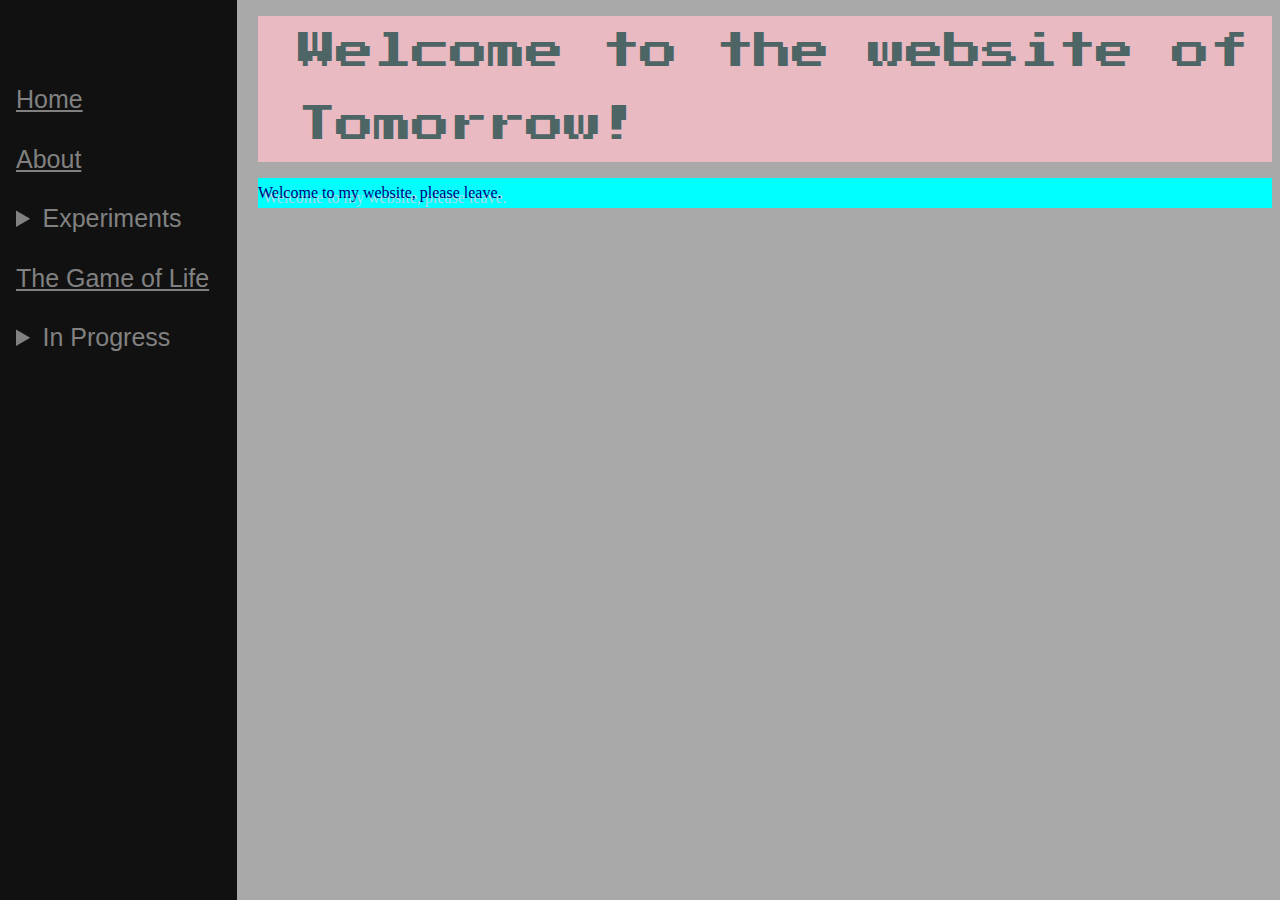
<file: index.html>
<!DOCTYPE html>
<html>
<head>
  <meta charset="utf-8">
  <meta name="viewport" content="width=device-width">
  <link rel="preconnect" href="https://fonts.googleapis.com">
  <link rel="preconnect" href="https://fonts.gstatic.com" crossorigin>
  <link rel="stylesheet" href="static/style.css">
  <link href="https://fonts.googleapis.com/css2?family=Press+Start+2P&display=swap" rel="stylesheet">
  <script src="https://code.jquery.com/jquery-1.10.2.js"></script>
  <title>Behold, my stuff</title>
</head>
<body>
<ul>
<header>Welcome to the website of Tomorrow!</header>
</ul>
<!--Navigation bar-->
<div id="nav-placeholder">

</div>

<script>
$(function(){
  $("#nav-placeholder").load("navbar.html");
});
</script>
<!--end of Navigation bar-->
  <p>
    Welcome to my website, please leave.
  </p>
</body>
</html>
</file>
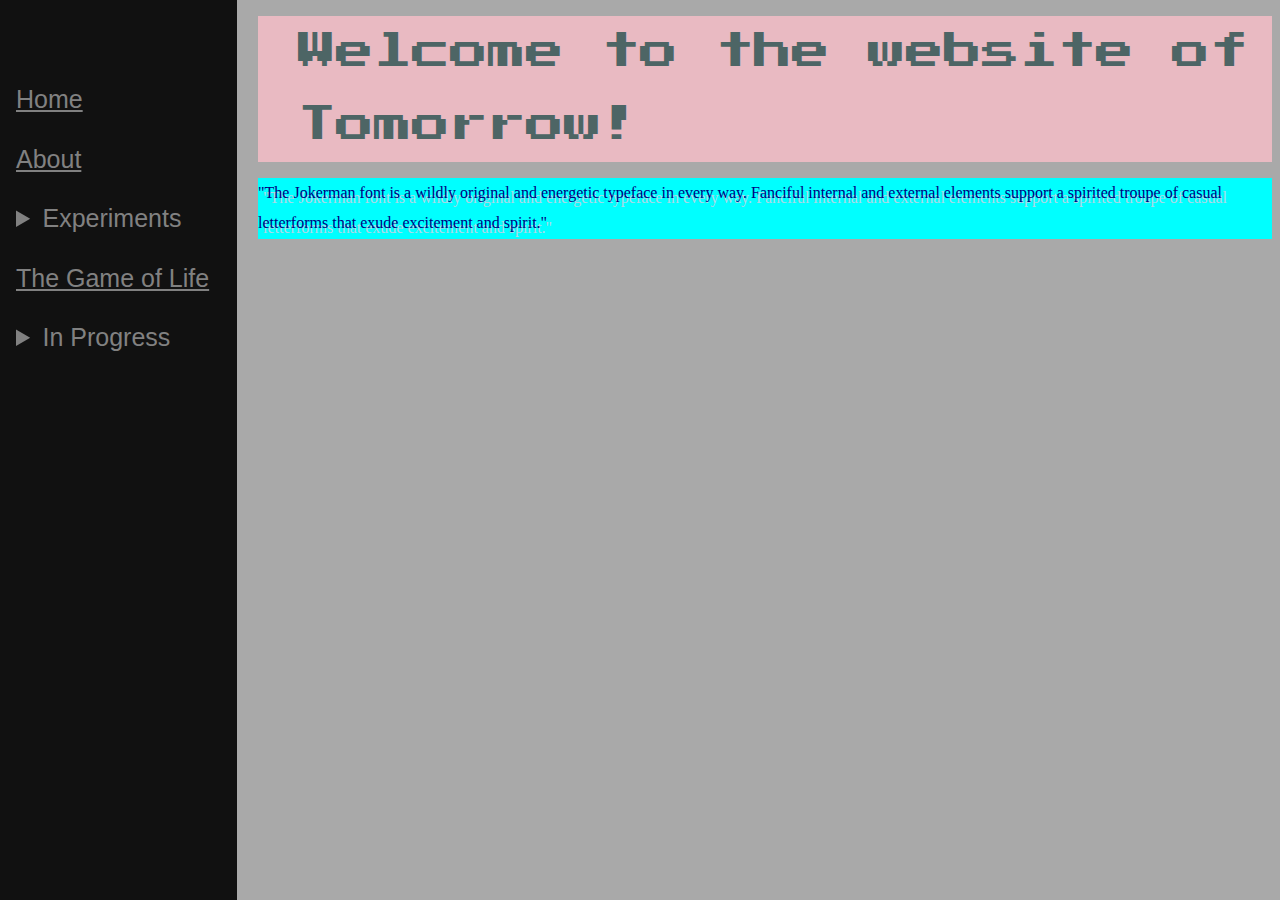
<file: about.html>
<!DOCTYPE html>
<head>
  <meta charset="utf-8">
  <meta name="viewport" content="width=device-width">
  <link rel="preconnect" href="https://fonts.googleapis.com">
  <link rel="preconnect" href="https://fonts.gstatic.com" crossorigin>
  <link rel="stylesheet" href="static/style.css">
  <link href="https://fonts.googleapis.com/css2?family=Press+Start+2P&display=swap" rel="stylesheet">
   <script src="https://code.jquery.com/jquery-1.10.2.js"></script>
  <title>Behold, my stuff</title>
</head>
<body>
<ul>
<header>Welcome to the website of Tomorrow!</header>
</ul>
  
  <div id="nav-placeholder"></div>
<script>
$(function(){
  $("#nav-placeholder").load("navbar.html");
});
</script>
      <p>"The Jokerman font is a wildly original and energetic typeface in every way. Fanciful internal and external elements support a spirited troupe of casual letterforms that exude excitement and spirit." </p>
   </body>
</html>
</file>
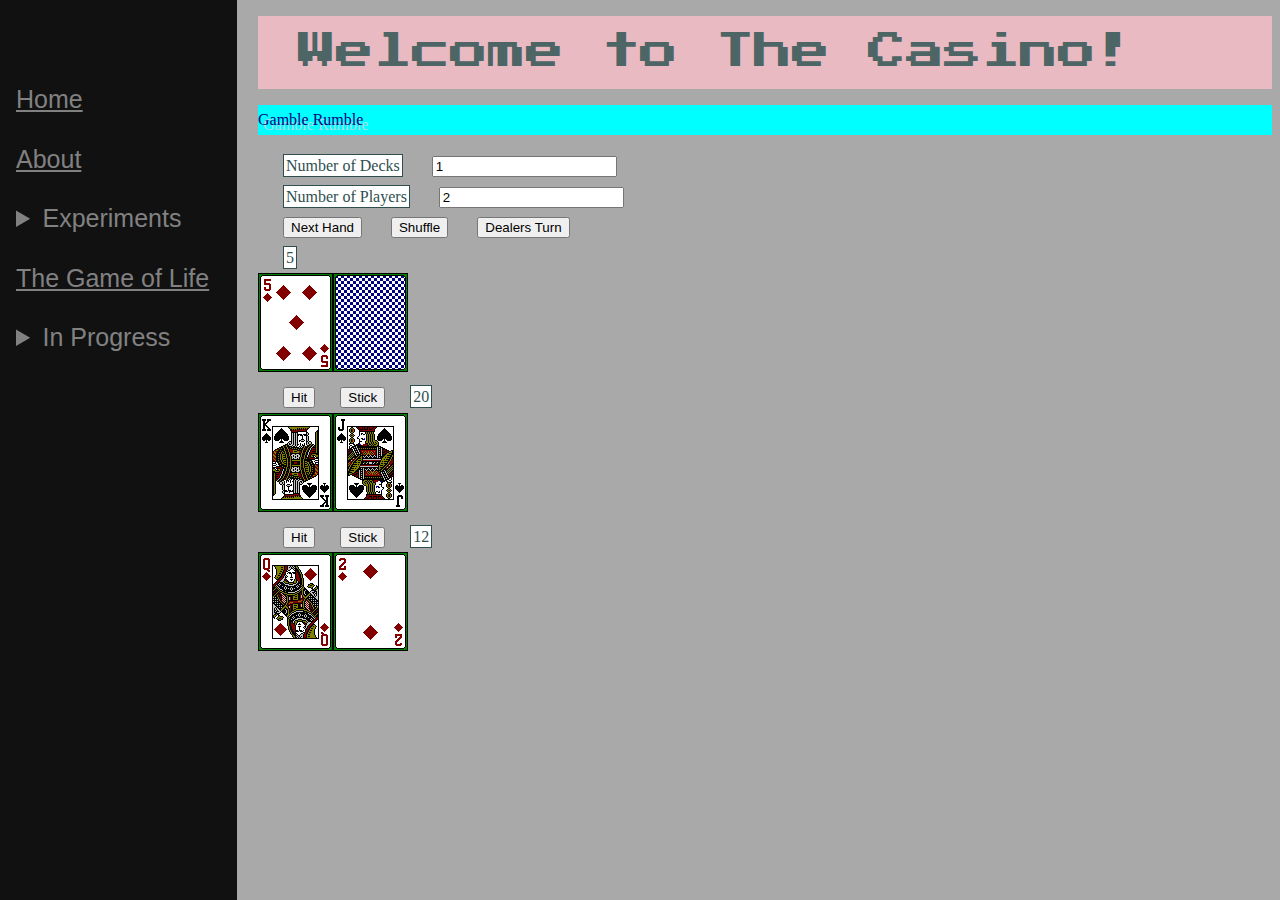
<file: blackjack.html>
<!DOCTYPE html>
<html>
<head>
  <meta charset="utf-8">
  <meta name="viewport" content="width=device-width">
  <link rel="preconnect" href="https://fonts.googleapis.com">
  <link rel="preconnect" href="https://fonts.gstatic.com" crossorigin>
  <link rel="stylesheet" href="static/style.css">
  <link href="https://fonts.googleapis.com/css2?family=Press+Start+2P&display=swap" rel="stylesheet">
  <script type="text/javascript" src="tests/cardMagic.js"></script>
  <script src="https://code.jquery.com/jquery-1.10.2.js"></script>
  <title>Behold, my stuff</title>
</head>
<body>
<ul>
<header>Welcome to The Casino!</header>
</ul>
    <div id="nav-placeholder"></div>
<script>
$(function(){
  $("#nav-placeholder").load("navbar.html");
});
</script>

<p>
  Gamble Rumble
</p>

<div id="gameControls">
    <label for="deckCount">Number of Decks</label>
    <input id="deckCount" type="Number" min=1 value=1> <br>
	<label for="playerCount">Number of Players</label>
    <input id="playerCount" type="Number" min=1 value=2> <br>
    <input type="Button" value="Next Hand" onclick="setUpPlayers(parseInt(document.getElementById('playerCount').value)+1)">
    <input type="Button" value="Shuffle" onclick="setUp(document.getElementById('deckCount').value)"> 
    <input type="Button" value="Dealers Turn" onclick="dealersTurn()"> 
	
</div>
<div id="players">
<div id="player0">
    <input type="Button" value="Deal Player 1 a Card" onclick="newCard(0)">
    <label id="player0Score">0</label><br>
</div>
<div id="player1">
  <input type="Button" value="Deal Player 2 a Card" onclick="newCard(1)">
  <label id="player1Score">0</label><br>
</div>
</div>

<div id="playerCards"></div>

<script>
  //Declaring global variables

  let hands=[];
  let shoe=[];
  let playerCount=0;

  // Declaring card dimensions
  let cardWidth = 72;
  let cardHeight = 96;

  // Declaring hand counters
  let handCount=[0,0];

  setUp(document.getElementById('deckCount').value);

  function setUp(noDecks){
    shoe=shuffle(initDeck(noDecks));
    setUpPlayers(parseInt(document.getElementById('playerCount').value)+1);
  }
  
  function setUpPlayers(noPlayers){
	  //Delete all content within the "Players" div
	  playerCount = noPlayers;
	document.getElementById("players").innerHTML="";
	hands=[0];

	  //Loop through the number of players, add divs for each player and populate with buttons, then deal two cards. Dealer is Player 0.
	for (let i=0; i<playerCount; i++){
		var newPlayerDiv = document.createElement("div");
		newPlayerDiv.id="player"+i;
		document.getElementById("players").appendChild(newPlayerDiv);
		
		if(i!=0){
		var newPlayerHitButton = document.createElement("input");
		newPlayerHitButton.type="Button";
		newPlayerHitButton.value="Hit";
		newPlayerHitButton.id="player"+i+"Hit";
		newPlayerHitButton.setAttribute("onClick","newCard("+i+")");
		newPlayerDiv.appendChild(newPlayerHitButton);
		
		var newPlayerStickButton = document.createElement("input");
		newPlayerStickButton.type="Button";
		newPlayerStickButton.value="Stick";
		newPlayerStickButton.id="player"+i+"Stick";
		newPlayerStickButton.setAttribute("onClick","stick("+i+")");
		newPlayerDiv.appendChild(newPlayerStickButton);
		}
		
		
		var newPlayerScoreLabel = document.createElement("label");
		newPlayerScoreLabel.id = "player"+i+"Score";
		newPlayerScoreLabel.innerHTML = 0;
		newPlayerDiv.appendChild(newPlayerScoreLabel);
		
		newPlayerDiv.appendChild(document.createElement("br"));
				
		for (let j=0; j<2; j++){
		newCard(i);
		}
	}
  }
  
  /*
  function clearCards(){
    for (let i=0; i<hands.length; i++){
        for (let j=0; j<hands[i].length; j++){
          document.getElementById("player"+i+"card"+j).remove();
        } 
        document.getElementById("player"+i+"Score").innerHTML=0;
      }
      hands=[];
  }
  */
  
  function setCard(card) {
    let cardElem=document.getElementById(card.id);
	cardElem.style.backgroundPositionX=(-cardWidth*(card.rank))+"px";
	cardElem.style.backgroundPositionY=(-cardHeight*(card.suit))+"px";
  }

//test function - not used in game
  function randomCards(){
    //handCount.length returns number of players
    for (let i=0; i<handCount.length; i++){
      //handCount[i] returns how many cards that player has
      for (let j=0; j<handCount[i]; j++){ 
        let suit=Math.floor(Math.random()*4);
        let rank=Math.floor(Math.random()*13);
        setCard({id:"player"+i+"card"+j,rank:rank,suit:suit});
      }
    }
  }

  function newCard(i){

    //check if player is initialised, give an empty hand if not
    if (!hands[i]){
      hands[i]=[];
    }

    //check if there's still cards in the shoe
    if (shoe.length==0){
      console.log("Empty Deck");
      window.alert("Empty Deck");
      return 0;
    }

    hands[i].push(shoe.pop());
    let currCard=hands[i].length-1;

    var newCardCanvas = document.createElement("canvas");
    newCardCanvas.id="player"+i+"card"+currCard;
    newCardCanvas.width=cardWidth+1;
    newCardCanvas.height=cardHeight+1;
    newCardCanvas.style="border:1px solid #000000;background:green; background-image:url('resources/cardSprites.png');";
    const currPlayer = document.getElementById("player"+i);
    currPlayer.appendChild(newCardCanvas);
	
	if (i==0 && currCard==1){
	hiddenCard({id:newCardCanvas.id,rank:hands[i][currCard].rankNo,suit:hands[i][currCard].suitNo});
	} else {	
    setCard({id:newCardCanvas.id,rank:hands[i][currCard].rankNo,suit:hands[i][currCard].suitNo});
    document.getElementById("player"+i+"Score").innerHTML=getValue(i);
	}
	
	if (getValue(i)>21) {
	stick(i);
	}
	
  }
  
  function stick(player){
  document.getElementById("player"+player+"Hit").disabled=true;
  document.getElementById("player"+player+"Stick").disabled=true;
  }

  function getValue(player){
    let value=0;
    for (let i=0; i<hands[player].length; i++){
      value+=hands[player][i].value;
    }

    if (value>21){
      for (let i=0; i<hands[player].length; i++){
        if ((value>21)&&(hands[player][i].value==11)){
          hands[player][i].value=1;
          value=getValue(player);
        }
      }
    }
	return value;
	}
	
	function hiddenCard(card){
		let cardElem=document.getElementById(card.id);
		cardElem.style.backgroundPositionX=(-cardWidth*(13))+"px";
		cardElem.style.backgroundPositionY=(-cardHeight*(0))+"px";
	}
	
	function dealersTurn() {
	
	for (let i=1; i<playerCount; i++){
	document.getElementById("player"+i+"Hit").disabled=true;
	}
	
	setCard({id:"player0card1",rank:hands[0][1].rankNo,suit:hands[0][1].suitNo});
	document.getElementById("player0Score").innerHTML=getValue(0);
	
	while (getValue(0)<16) {
	newCard(0);
	}
	
	}


</script>

 </body>
</html>
</file>
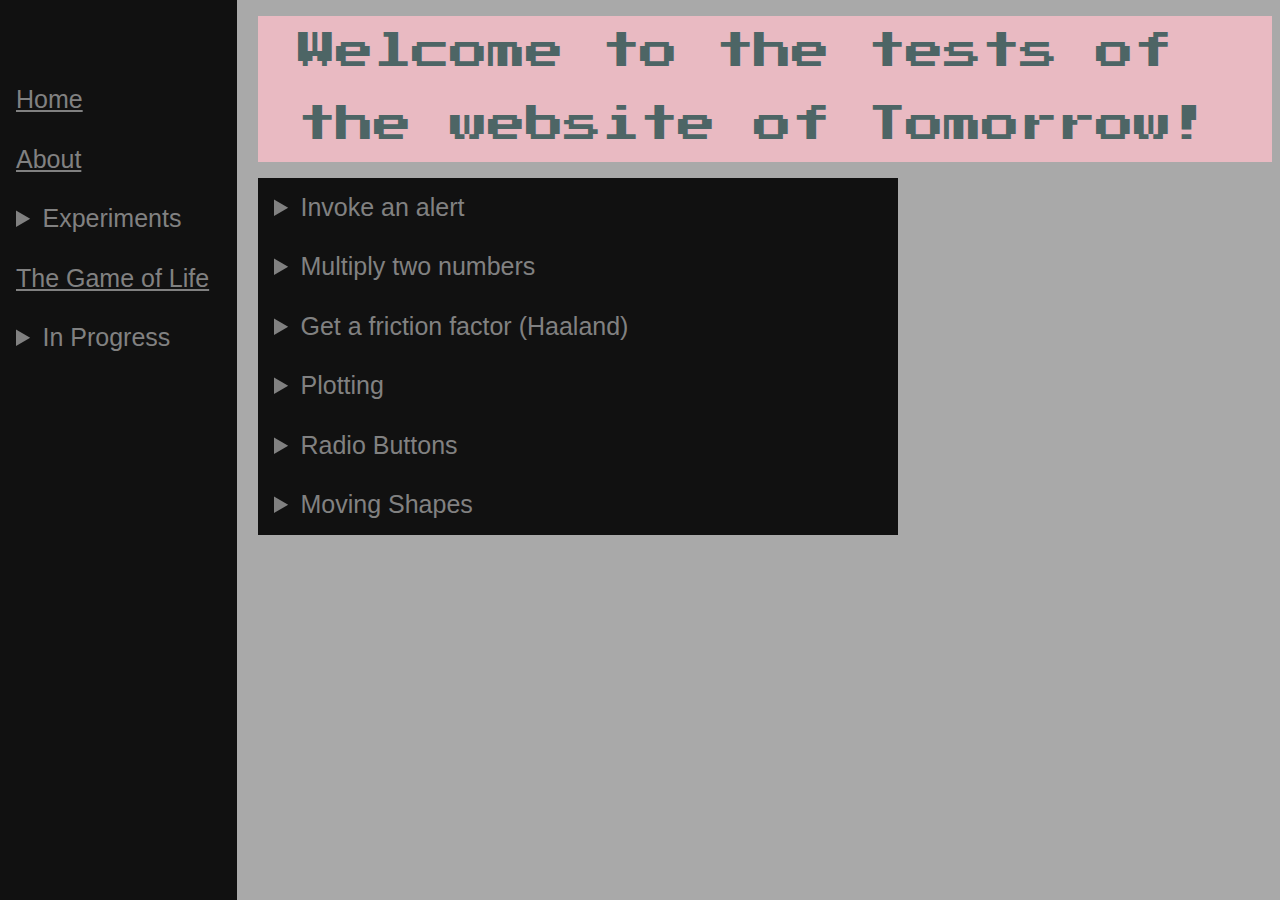
<file: experiments.html>
<!DOCTYPE html>
<html>
<head>
  <meta charset="utf-8">
  <meta name="viewport" content="width=device-width">
  <link rel="preconnect" href="https://fonts.googleapis.com">
  <link rel="preconnect" href="https://fonts.gstatic.com" crossorigin>
  <link rel="stylesheet" href="static/style.css">
  <link href="https://fonts.googleapis.com/css2?family=Press+Start+2P&display=swap" rel="stylesheet">
  <script type="text/javascript" src="tests/Alert.js"></script>
  <script type="text/javascript" src="tests/mathy.js"></script>
  <script src="https://code.jquery.com/jquery-1.10.2.js"></script>
  <title>Behold, my stuff</title>
  <script type="text/javascript">
    function updateValues() {
      document.getElementById("reynoldsNum").innerHTML=Math.round(reynolds(document.getElementById('speed').value, document.getElementById('dia').value/1000));
      document.getElementById("frictionAnswer").innerHTML = haaland(document.getElementById('absoluteRoughness').value, document.getElementById('speed').value, document.getElementById('dia').value).toFixed(6);

    }
  </script>
</head>
<body>
<ul>
<header>Welcome to the tests of the website of Tomorrow!</header>
</ul>
  
  <div id="nav-placeholder"></div>
<script>
$(function(){
  $("#nav-placeholder").load("navbar.html");
});
</script>
  
<div style="width:50vw;">  
  <details>
    <summary>Invoke an alert</summary>
  <input type="button" onclick="alarmo()" value ="button">
</details>
  <details>
  <summary>Multiply two numbers</summary>
  <input type="number" id="InputNumber2" min="1" max="100" value="1">
  <input type="number" id="InputNumber1" min="1" max="100" value="1"><br>
  <label id="OutputNumber" class="label_answer">0</label><br>
  <input type="Button" value="Calculate" onClick="document.getElementById('OutputNumber').innerText=runTheSums(document.getElementById('InputNumber1').value, document.getElementById('InputNumber2').value)">
</details>
  <details>
  <summary>Get a friction factor (Haaland)</summary>
  <div>
  <label>Velocity (m/s)</label><input type="number" id="speed" value="1"><br>
<div>
  <label>Diameter (mm)</label><input type="number" id="dia" value="150"><br>
</div>
<div>
  <label>Absolute Roughness (mm)</label><input type="number" id="absoluteRoughness" value="0.015"><br>
</div>
<div>
  <label>Reynolds Number:</label><label id="reynoldsNum" class="label_answer">0000</label>
</div>
  <div>
<label>Darcy friction factor:</label><label id="frictionAnswer" class="label_answer">0.00000</label><br>
</div>
  <input type="Button" value="Calculate" onClick=updateValues()>
</details>
  <details>
    <summary>Plotting</summary>
    <h3> hey what up it's pipe </h3>
    <canvas id="canvas" style="border:1px solid #000000;">
      This text is displayed if your browser does not support HTML5 Canvas.
  </canvas>
  <button id="drawButton" onclick="drawFunction1()">draw another line</button>
  <script>
    var c = document.getElementById("canvas");
    var ctx = c.getContext("2d");
    

    var bgImg = new Image();
    bgImg.src = "./tests/Pipes/Moody.png";

    bgImg.onload=()=>{
    c.width=bgImg.width/2;
    c.height=bgImg.height/2;
    var hRatio = c.width/bgImg.width;
    var vRatio = c.height/bgImg.height;
    var ratio = Math.min(hRatio,vRatio);
    ctx.drawImage(bgImg,0,0,bgImg.width,bgImg.height,0,0,bgImg.width*ratio,bgImg.height*ratio);
    


    var startY = c.height*.8;
    ctx.moveTo(0,startY);
    for (let i=0;i<c.width;i++) {
      ctx.lineTo (i,startY-(i**2)/100);
      
    }
    ctx.strokeStyle='red';
    ctx.lineWidth = 5;
    ctx.stroke();
    ctx.moveTo(0,c.height*.895);
    ctx.lineTo(c.width,c.height*.895);
    ctx.stroke();
    ctx.moveTo(c.width*0.0658,0);
    ctx.lineTo(c.width*0.0658,c.height);
    ctx.stroke();
  }

function drawFunction1(){
  ctx.moveTo(0,0);
  ctx.lineTo(100,100);
  ctx.stroke();
}
    </script>
</details>
  
<details>
      <summary>Radio Buttons</summary>

<input type="radio" id="html" name="fav_language" value="HTML" checked>
<label for="html">HTML</label><br>
<input type="radio" id="css" name="fav_language" value="CSS">
<label for="css">CSS</label><br>
<input type="radio" id="javascript" name="fav_language" value="JavaScript">
<label for="javascript">JavaScript</label><br>

<label>Selected Button:</label><label id="selectedRadio" class="label_answer"></label>
<input type="submit" value="Check checked" onclick=document.getElementById("selectedRadio").innerHTML=(document.querySelector('input[name="fav_language"]:checked').value);>
</details>
  
    <!-- IN PROGRESS
    <details>
      <summary>Pipe Volume</summary>
      <label>Diameter (mm)</label><input type="number" id="diaVol" value="150"><br>
      <label>Length (m)</label><input type="number" id="lengthVol" value="150"><br>
      <label>Volume (m³)</label><label id="volVol" class="label_answer">100</label><br>
      <button id="volCalc" onclick="drawFunction1()">draw another line</button>
    </details>
-->
<details>
      <summary>Moving Shapes</summary>
      <canvas id="movingCanvas" style="border:1px solid #000000;">
      This text is displayed if your browser does not support HTML5 Canvas.
  </canvas>
  <script>
  var mC = document.getElementById("movingCanvas");
    var mCtx = mC.getContext("2d");
  </script>
</details>    
    
</div>
</body>
</html>
</file>
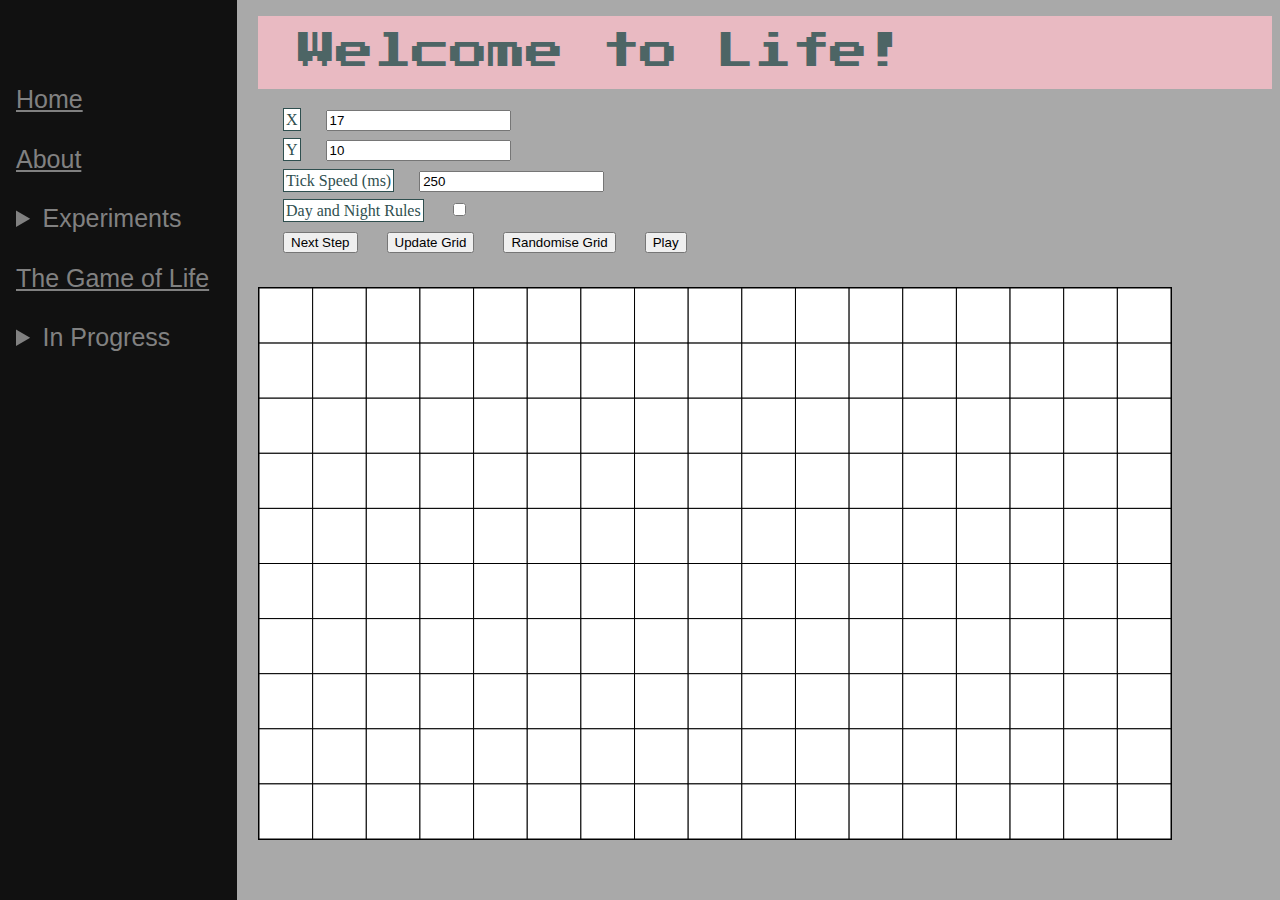
<file: life.html>
<!DOCTYPE html>
<html>
<head>
  <meta charset="utf-8">
  <meta name="viewport" content="width=device-width">
  <link rel="preconnect" href="https://fonts.googleapis.com">
  <link rel="preconnect" href="https://fonts.gstatic.com" crossorigin>
  <link rel="stylesheet" href="static/style.css">
  <link href="https://fonts.googleapis.com/css2?family=Press+Start+2P&display=swap" rel="stylesheet">
  <script type="text/javascript" src="tests/Alert.js"></script>
  <script type="text/javascript" src="tests/mathy.js"></script>
  <script src="https://code.jquery.com/jquery-1.10.2.js"></script>
  <title>Behold, my stuff</title>
</head>
<body onload="setAspect()">
<ul>
<header>Welcome to Life!</header>
</ul>
    <div id="nav-placeholder"></div>
<script>
$(function(){
  $("#nav-placeholder").load("navbar.html");
});
</script>

  <div>
  <label>X</label><input type="number" id="xCount" value="10" min="1"><br>
  <label>Y</label><input type="number" id="yCount" value="10" min="1"><br>
  <label>Tick Speed (ms)</label><input type="number" id="tickspeed" value="250" min="1"><br>
   <label for="dayandnight">Day and Night Rules</label>	<input type="checkbox" id="dayandnight"><br>
 <input type="Button" value="Next Step" onClick=tickGame()>
 <input type="Button" value="Update Grid" onClick=resetCanvas()>
 <input type="Button" value="Randomise Grid" onClick=randomGrid()>
 <input type="Button" value="Play" id="advanceButton" onClick=autoAdvance(element("tickspeed").value)>

     
  </div> <br>
  <div>
  <canvas id="canvas" style="border:1px solid #000000;">
      This text is displayed if your browser does not support HTML5 Canvas.
  </canvas> <br>
</div>
  <script>
    
    var c = document.getElementById("canvas");
    var ctx = c.getContext("2d");
    var lifeArray=[];
    var xCount;
    var yCount;
    var autoAdvancing=false;

    element('canvas').addEventListener('click', evt => {
      var x=Math.floor((evt.clientX-element('canvas').offsetLeft)*xCount/canvas.width)
      var y=Math.floor((evt.clientY-element('canvas').offsetTop)*yCount/canvas.height)
      lifeArray[x][y]=!lifeArray[x][y];
      redrawCanvas()
    })

    function autoAdvance(delay){
      if (autoAdvancing){
        clearInterval(advanceInterval);
        element("advanceButton").value="Play";
        
      } else {
      advanceInterval=setInterval(tickGame, delay);
        element("advanceButton").value="Stop";
      }
      autoAdvancing=!autoAdvancing;
    }

    function tickGame(){
      var tempLifeArray=[];

      for (let i = 0; i <= xCount; i++) {
        tempLifeArray[i] = [];
          for (let j = 0; j <= yCount; j++){
            tempLifeArray[i][j] = false;
          }
      }

      for (let i=0; i<xCount; i++){
        for (let j=0; j<yCount; j++){
		if (element("dayandnight").checked){
			tempLifeArray[i][j]=lifeCheckDayAndNight(i,j);
		} else {
          tempLifeArray[i][j]=lifeCheck(i,j);
		}
        }
      }
      lifeArray=tempLifeArray;
      redrawCanvas();
    }

    function randomGrid(){
      for (let i = 0; i <= xCount; i++) {
          lifeArray[i] = [];
          for (let j = 0; j <= yCount; j++){
              lifeArray[i][j] = Math.round(Math.random());
          }
      }
      redrawCanvas();
    }

    function lifeCheck (x,y){
      var food=0;
      for (let i=x-1; i<=x+1; i++){
        for (let j=y-1; j<=y+1; j++){
          if (i>=0 && i<=xCount && j>=0 && j<=yCount){
                food+=lifeArray[i][j];
          }
        }
      }
      if (lifeArray[x][y]){
        return (food==3 || food ==4);
      } else {return food==3;}
      return false;
    }

	  function lifeCheckDayAndNight (x,y){
	var food=0;
      for (let i=x-1; i<=x+1; i++){
        for (let j=y-1; j<=y+1; j++){
          if (i>=0 && i<=xCount && j>=0 && j<=yCount){
                food+=lifeArray[i][j];
          } else {food+=lifeArray[x][y];}
        }
      }
      if (lifeArray[x][y]){
        return (food==4 || food ==5 || food >=7);
      } else {return food==3 || food >=6;}
      return false;
    }

    function resetCanvas(){

      //Maybe move this line elsewhere when this is better
      c.width=c.parentElement.offsetWidth*0.9;
      c.height=(window.innerHeight-c.offsetTop)*0.9

      xCount=element('xCount').value;
      yCount=element('yCount').value;

      //dim an all false 2D array
      for (let i = 0; i < xCount; i++) {
          lifeArray[i] = [];
          for (let j = 0; j < yCount; j++){
              lifeArray[i][j] = false;
          }
      }

      redrawCanvas();
    }

    function redrawCanvas() {
      var rectDimX = c.width/xCount;
      var rectDimY = c.height/yCount;
      for (let i = 0; i<xCount; i++) {
        for (let j = 0; j<yCount; j++) {
          if (lifeArray[i][j]){
            ctx.fillStyle="red";
          } else {ctx.fillStyle="white";}
          ctx.strokeStyle="black";
      ctx.fillRect(rectDimX*i,rectDimY*j,rectDimX,rectDimY);
      ctx.strokeRect(rectDimX*i,rectDimY*j,rectDimX,rectDimY);
      } }
    }

    function element(id){
return document.getElementById(id);
    }

   function setAspect(){
	element("xCount").value=Math.ceil(element("yCount").value*(canvas.parentElement.offsetWidth/(window.innerHeight-canvas.offsetTop)));
	resetCanvas();
    }
    </script>
  
 </body>
</html>
</file>
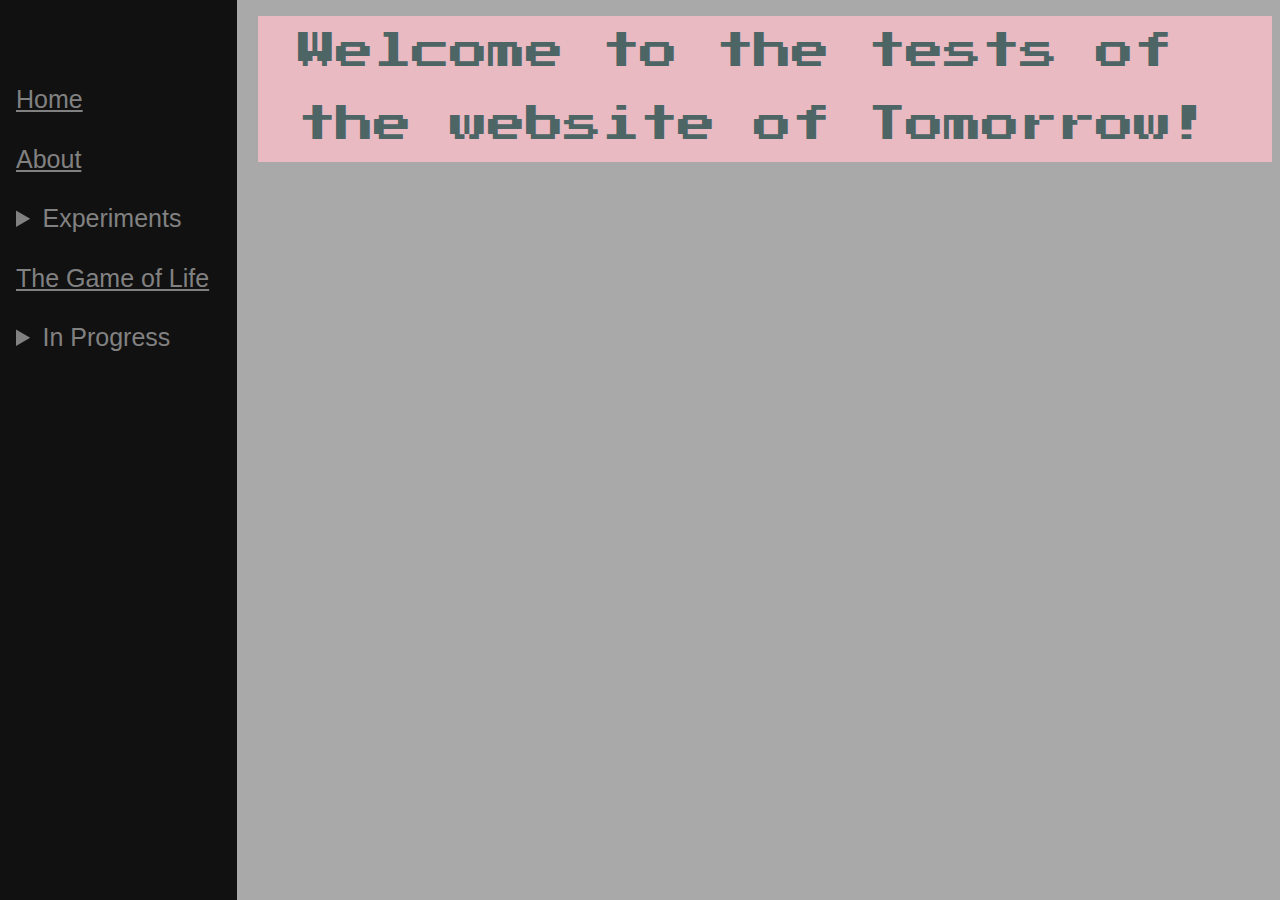
<file: Overflow.html>
<!DOCTYPE html>
<html>
<head>
  <meta charset="utf-8">
  <meta name="viewport" content="width=device-width">
  <link rel="preconnect" href="https://fonts.googleapis.com">
  <link rel="preconnect" href="https://fonts.gstatic.com" crossorigin>
  <link rel="stylesheet" href="static/style.css">
  <link href="https://fonts.googleapis.com/css2?family=Press+Start+2P&display=swap" rel="stylesheet">
  <script type="text/javascript" src="tests/Alert.js"></script>
  <script type="text/javascript" src="tests/mathy.js"></script>
  <script src="https://code.jquery.com/jquery-1.10.2.js"></script>
  <title>Behold, my stuff</title>
</head>
<body>
    <ul>
        <header>Welcome to the tests of the website of Tomorrow!</header>
        </ul>
        <div id="nav-placeholder">

</div>

<script>
$(function(){
  $("#nav-placeholder").load("navbar.html");
});
</script>

</body>
</file>
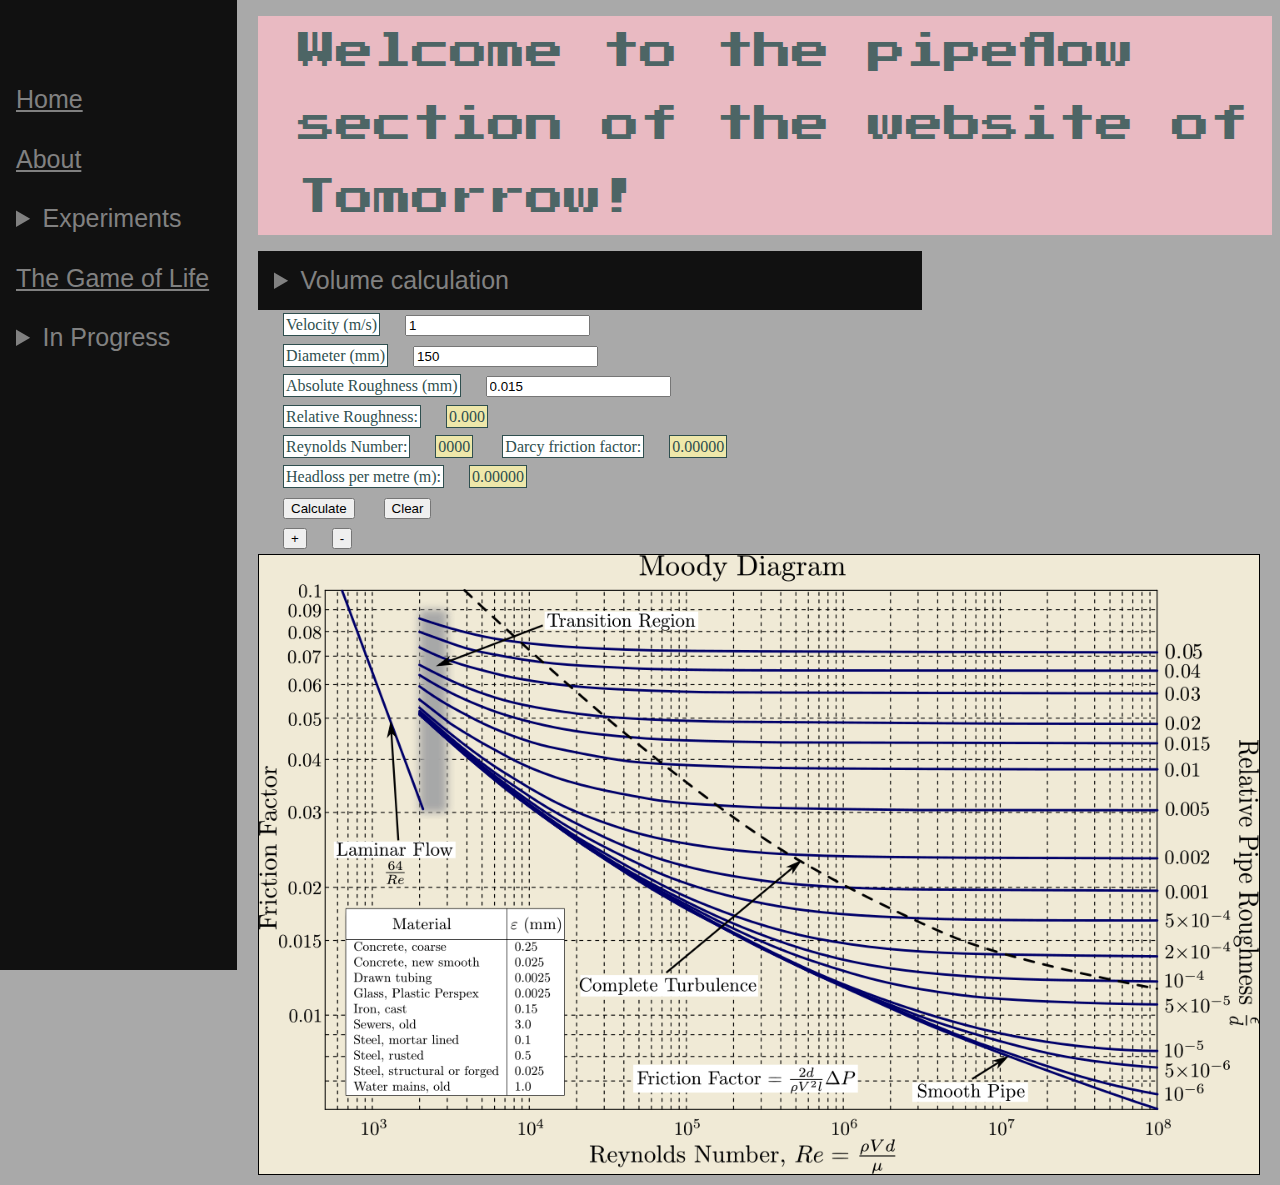
<file: pipeflow.html>
<!DOCTYPE html>
<html>
<head>
  <meta charset="utf-8">
  <meta name="viewport" content="width=device-width">
  <link rel="preconnect" href="https://fonts.googleapis.com">
  <link rel="preconnect" href="https://fonts.gstatic.com" crossorigin>
  <link rel="stylesheet" href="static/style.css">
  <link href="https://fonts.googleapis.com/css2?family=Press+Start+2P&display=swap" rel="stylesheet">
  <script type="text/javascript" src="tests/Alert.js"></script>
  <script type="text/javascript" src="tests/mathy.js"></script>
  <script src="https://code.jquery.com/jquery-1.10.2.js"></script>
  <title>Behold, my stuff</title>
  <script type="text/javascript">  
    var [x_0,y_0,x_max,y_max] = [0,0,0,0] 
  </script>
</head>
<body onload="resetCanvas()">
<ul>
<header>Welcome to the pipeflow section of the website of Tomorrow!</header>
</ul>
    <div id="nav-placeholder"></div>
<script>
$(function(){
  $("#nav-placeholder").load("navbar.html");
});
</script>
  
  <details id="volumeDetails" onToggle="document.getElementById('speed').disabled=document.getElementById('volumeDetails').open">
	  <!-- add this to disable velocity inputs https://stackoverflow.com/questions/7363117/detecting-the-opening-or-closing-of-a-details-element -->
		<summary style="width:50vw">Volume calculation</summary>
		<label>Flowrate (L/s)</label><input type="number" id="litresSec" value="1"><input type="Button" value="Calculate" onClick=volumeCalcs(document.getElementById('litresSec').value/1000)><br>
		<label>Flowrate (m³/s)</label><input type="number" id="cubesSec" value="1"><input type="Button" value="Calculate" onClick=volumeCalcs(document.getElementById('cubesSec').value)><br>
		<label>Flowrate (m³/hr)</label><input type="number" id="cubesHour" value="1"><input type="Button" value="Calculate" onClick=volumeCalcs(document.getElementById('cubesHour').value/3600)><br><br>
	</details>
	<script>
		function volumeCalcs(volume) {
		let area=(Math.PI*(document.getElementById('dia').value/1000)**2)/4;
			document.getElementById('speed').value=volume/area;
			document.getElementById('litresSec').value=volume*1000;
			document.getElementById('cubesSec').value=volume;
			document.getElementById('cubesHour').value=volume*3600;
			updateValues();
		}
	</script>
  
  <div>
  <label>Velocity (m/s)</label><input type="number" id="speed" value="1"><br>
  <label>Diameter (mm)</label><input type="number" id="dia" value="150"><br>
  <label>Absolute Roughness (mm)</label><input type="number" id="absoluteRoughness" value="0.015"><br>
  <label>Relative Roughness:</label><label id="RelRough" class="label_answer">0.000</label><br>
  <label>Reynolds Number:</label><label id="reynoldsNum" class="label_answer">0000</label>
  <label>Darcy friction factor:</label><label id="frictionAnswer" class="label_answer">0.00000</label><br>
	  <label>Headloss per metre (m):</label><label id="headlossPerMetre" class="label_answer">0.00000</label><br>
  <input type="Button" value="Calculate" onClick=updateValues()> <input type="Button" value="Clear" onClick=resetCanvas()><br>
	  <input type="Button" value="+" onClick="c.width+=100;resetCanvas();"><input type="Button" value="-" onClick="c.width-=100;resetCanvas();">
  </div>
  
    <canvas id="canvas" style="border:1px solid #000000;background:#f0ead6">
      This text is displayed if your browser does not support HTML5 Canvas.
  </canvas>
  
  
  <script>
    var c = document.getElementById("canvas");
    var ctx = c.getContext("2d");
    var bgImg = new Image();
    bgImg.src = "./tests/Pipes/Moody.png";
    c.width=1000;
    function getXPos(x) {
			var xAxisMin = 500;
			var xAxisMax = 10**8;
    return (((Math.log10(x)-Math.log10(xAxisMin))/(Math.log10(xAxisMax)-Math.log10(xAxisMin)))*(x_max-x_0))+x_0;
    }
    
    function getYPos(y) {
      var yAxisMin = 6;
			var yAxisMax = 100;
    return (((Math.log10(y)-Math.log10(yAxisMin))/(Math.log10(yAxisMax)-Math.log10(yAxisMin)))*(y_max-y_0))+y_0;
    }

function drawLine(x,y,x_end,y_end){
  ctx.moveTo(x,y);
  ctx.lineTo(x_end,y_end);
}
    
    function updateValues() {
      document.getElementById("reynoldsNum").innerHTML=Math.round(reynolds(document.getElementById('speed').value, document.getElementById('dia').value/1000));
      document.getElementById("frictionAnswer").innerHTML = haaland(document.getElementById('absoluteRoughness').value, document.getElementById('speed').value, document.getElementById('dia').value).toFixed(6);
      document.getElementById("RelRough").innerHTML = (document.getElementById('absoluteRoughness').value/document.getElementById('dia').value).toFixed(6);
			updateElemHTML((document.getElementById("frictionAnswer").innerHTML*(document.getElementById('speed').value**2)/(2*9.81*(document.getElementById('dia').value/1000))),"headlossPerMetre");
      resetCanvas();
	    ctx.beginPath();
	    ctx.strokeStyle="yellow";
	    ctx.lineWidth = 3;
      if (document.getElementById("reynoldsNum").innerHTML<2000){
        ctx.moveTo(getXPos(650),getYPos(64000/650));
        ctx.lineTo(getXPos(2000), getYPos(64000/2000));
        ctx.stroke();
       } else {
	    ctx.moveTo(getXPos(2000),getYPos(haaland2({Re:2000,relRough:document.getElementById('RelRough').innerHTML})*1000));
	    for (let i=34; i<81; i++){
		    ctx.lineTo(getXPos(10**(i/10)), getYPos(haaland2({Re:10**(i/10), relRough:document.getElementById('RelRough').innerHTML})*1000));
	    }
    }
	  ctx.stroke();
	ctx.beginPath();
	ctx.strokeStyle="red";
      drawLine(getXPos(document.getElementById('reynoldsNum').innerHTML),y_0,getXPos(document.getElementById('reynoldsNum').innerHTML),y_max);
	    ctx.stroke();
	    ctx.beginPath();
	ctx.strokeStyle="green";
	ctx.lineWidth = 3;
      drawLine(x_0,getYPos(document.getElementById('frictionAnswer').innerHTML*1000),getXPos(document.getElementById('reynoldsNum').innerHTML),getYPos(document.getElementById('frictionAnswer').innerHTML*1000));
	    ctx.stroke();
    }
    
function resetCanvas(){
    var ratio = c.width/bgImg.width;
	c.height=bgImg.height*ratio;
    ctx.clearRect(0, 0, c.width, c.height);
    ctx.drawImage(bgImg,0,0,bgImg.width,bgImg.height,0,0,bgImg.width*ratio,bgImg.height*ratio);
      
      <!-- pixel locations of corners of graph from top left: x0,y0 = (79,665) x_max,y_max = (1077,42) -->
    x_0 = c.width*(79/bgImg.width);
    y_0 = c.height*(665/bgImg.height);
    x_max = c.width*(1077/bgImg.width);
    y_max = c.height*(42/bgImg.height);
    }
    </script>
  
 </body>
</html>
</file>
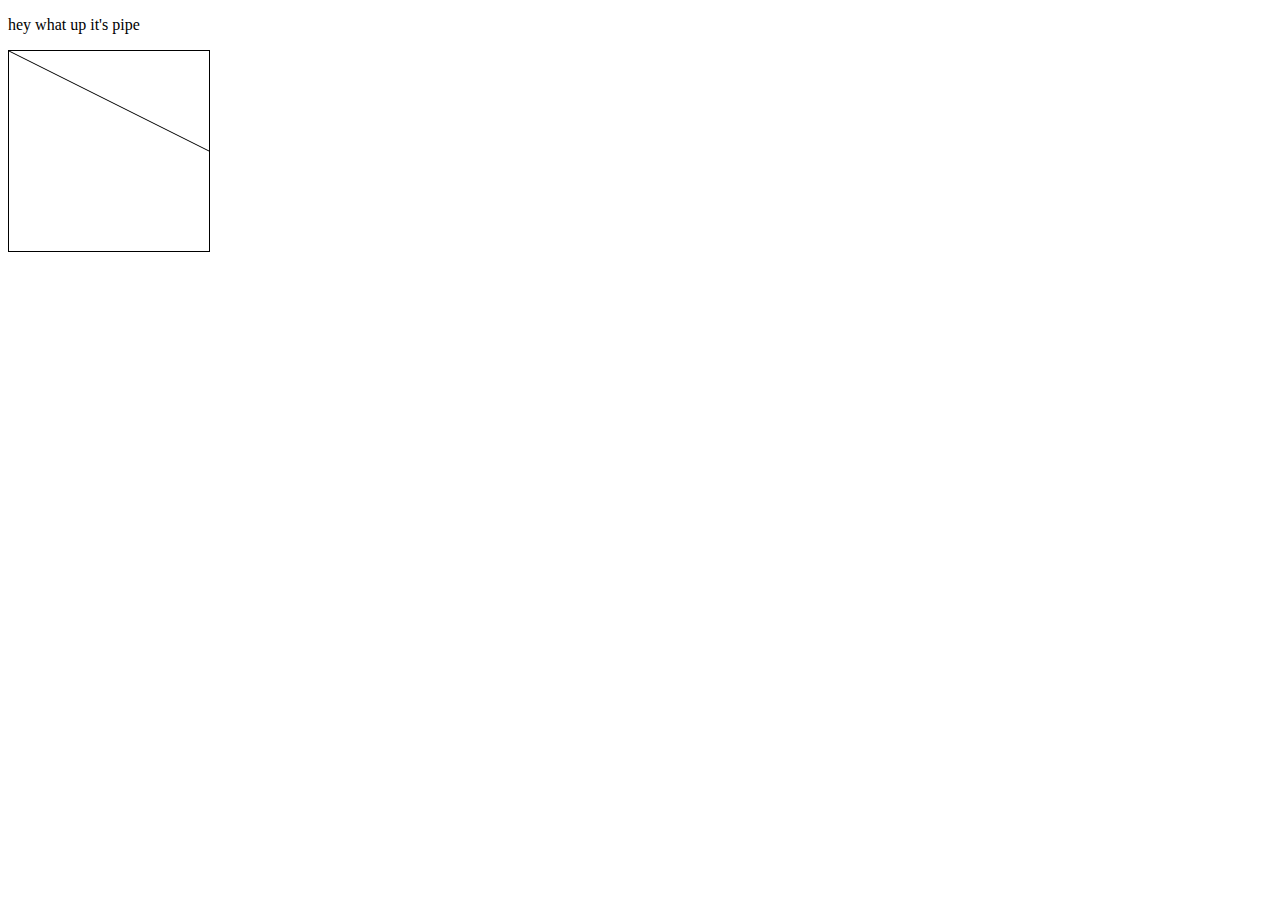
<file: tests/Pipes/PipeCalc.html>
<!DOCTYPE html>
<body>
  <p> hey what up it's pipe </p>
  <canvas id="canvas" width="200" height="200" style="border:1px solid #000000;">
    This text is displayed if your browser does not support HTML5 Canvas.
</canvas>
<script>
  var c = document.getElementById("canvas");
  var ctx = c.getContext("2d");
  ctx.moveTo(0,0);
  ctx.lineTo(200,100);
  ctx.stroke();
  </script>
   </body>
</html>
</file>
<file: static/style.css>
html {
	line-height: 1.9;
	overflow-x: visible;
	height: 100%;
	background: DarkGrey;
}

ul{
	width: auto;
	right: 0;
	background: pink;
	opacity: 0.75;
	font-family: Jokerman, sans-serif;
	font-style: bold;
}

p {
	font-family: 'Jokerman';
	font-style: bold, italic;
	color:navy;
	text-shadow: 5px 5px lightblue;
	background: cyan;
}

body {
	padding-left: 250px;
	color: DarkSlateGrey;
}

header {
	font-family: 'Press Start 2P', cursive;
	font-size: 2.4em;
	font-style: bold;
}

h1 {
	font-family: impact, sans-serif;
	font-weight: 100;
	padding-left: 15;
}

h2{
	color:black;
	font-size: 1.2em;
	padding-left: 20;
}

h3 {
	font-size: 1em;
  	font-family: Jokerman, sans-serif;
	color:navy;
	font-style: italic;
	text-shadow: 2px 2px lightgray;
	padding-left: 25;
}

label, .label_answer {
	background-color: white;
	border-style: solid;
	border-width: 1px;
	margin-left:25px;
	padding:2px;
}

.label_answer {
	background-color:palegoldenrod;
	/*	margin-left:25px;	*/
}

input {
	margin-left:25px;
}

.site-header {
	padding-left: 4.2rem;
	margin: 0;
	max-width: none;
	background: cyan
}

/*basic button*/
.button {
  font: bold 15px Arial;
  text-decoration: none;
  background-color: #EEEEEE;
  color: #333333;
  padding: 2px 6px 2px 6px;
  border-top: 1px solid #CCCCCC;
  border-right: 1px solid #333333;
  border-bottom: 1px solid #333333;
  border-left: 1px solid #CCCCCC;
}

/* The sidebar menu */
.sidenav {
  height: 100%; /* Full-height: remove this if you want "auto" height */
  width: auto; /* Set the width of the sidebar */
  position: fixed; /* Fixed Sidebar (stay in place on scroll) */
  z-index: 1; /* Stay on top */
  top: 0; /* Stay at the top */
  left: 0;
  background-color: #111; /* Black */
  overflow-x: hidden; /* Disable horizontal scroll */
  padding-top: 70px;
  padding-right: 20px;
}

/* The navigation menu links */
.sidenav a, summary {
  font-family: Jokerman, sans-serif;
  padding: 6px 8px 6px 16px;
  font-size: 25px;
  color: #818181;
	background-color: #111;
}
.sidenav a {
	display:block;
}

/* A border around an element */
.thing_row p {
	width: 50%;
	display: inline-flex;
	flex-direction: row;
	align-items: flex-start;
	justify-content: flex-start;
	border: 1px solid black;
	flex-basis: content;
  }
</file>
